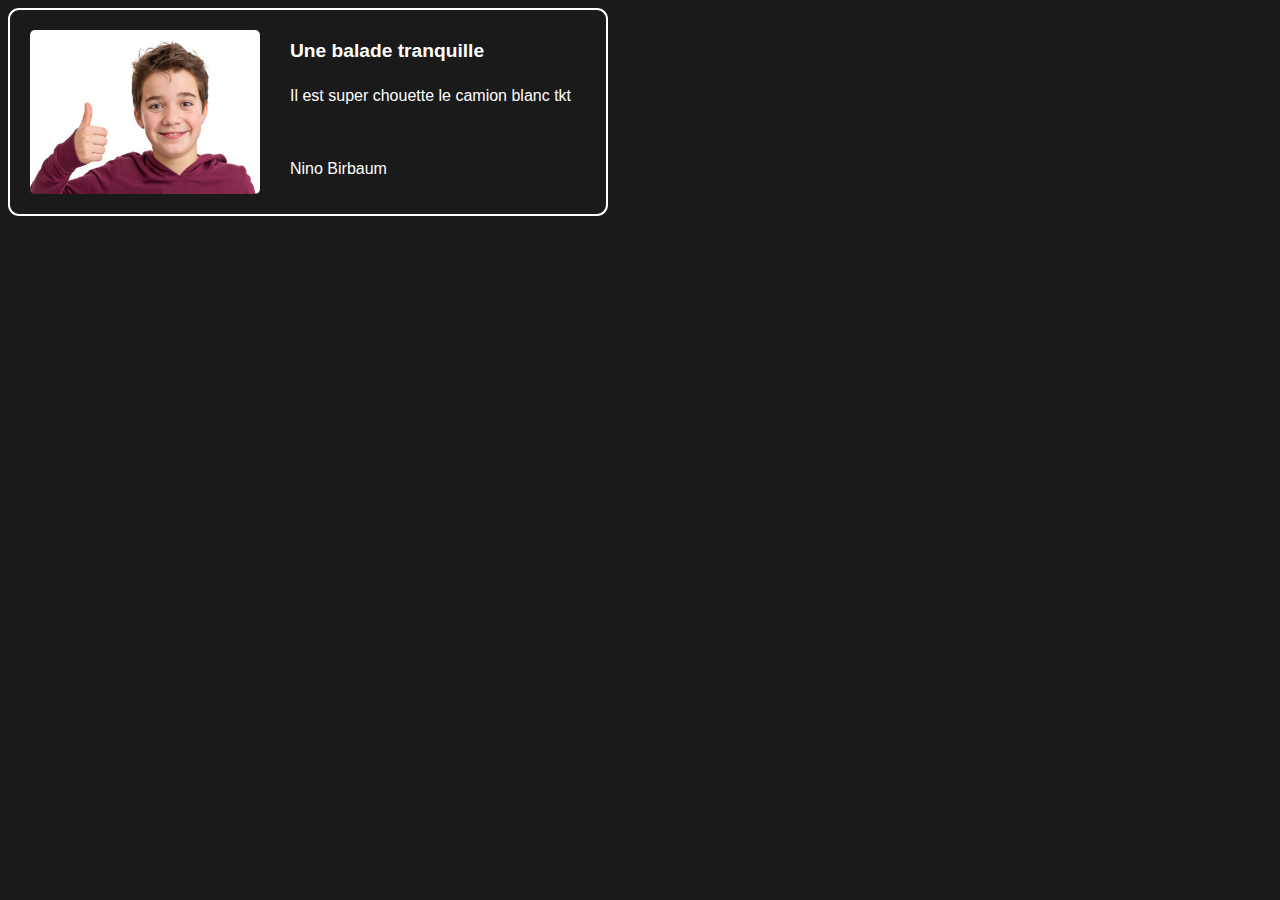
<file: index.html>
<!DOCTYPE html>
<html lang="fr">
  <head>
    <meta charset="UTF-8" />
    <meta name="viewport" content="width=device-width, initial-scale=1.0" />
    <title>Le livre dont vous êtes le héros</title>
    <link rel="stylesheet" href="styles.css" />
  </head>
  <body>
    <!-- 🦊 Consigne 2: Remplacer le contenu du lien par votre teaser.  -->
    <header>
      <img src="camion blanc/image/garcon_content.jpg" alt="rue awww" />
      <div>
        <a href="camion blanc/index.html">Une balade tranquille</a>
        <p class="un">Il est super chouette le camion blanc tkt</p>
        <p class="deux">Nino Birbaum</p>
      </div>
    </header>
  </body>
</html>
</file>
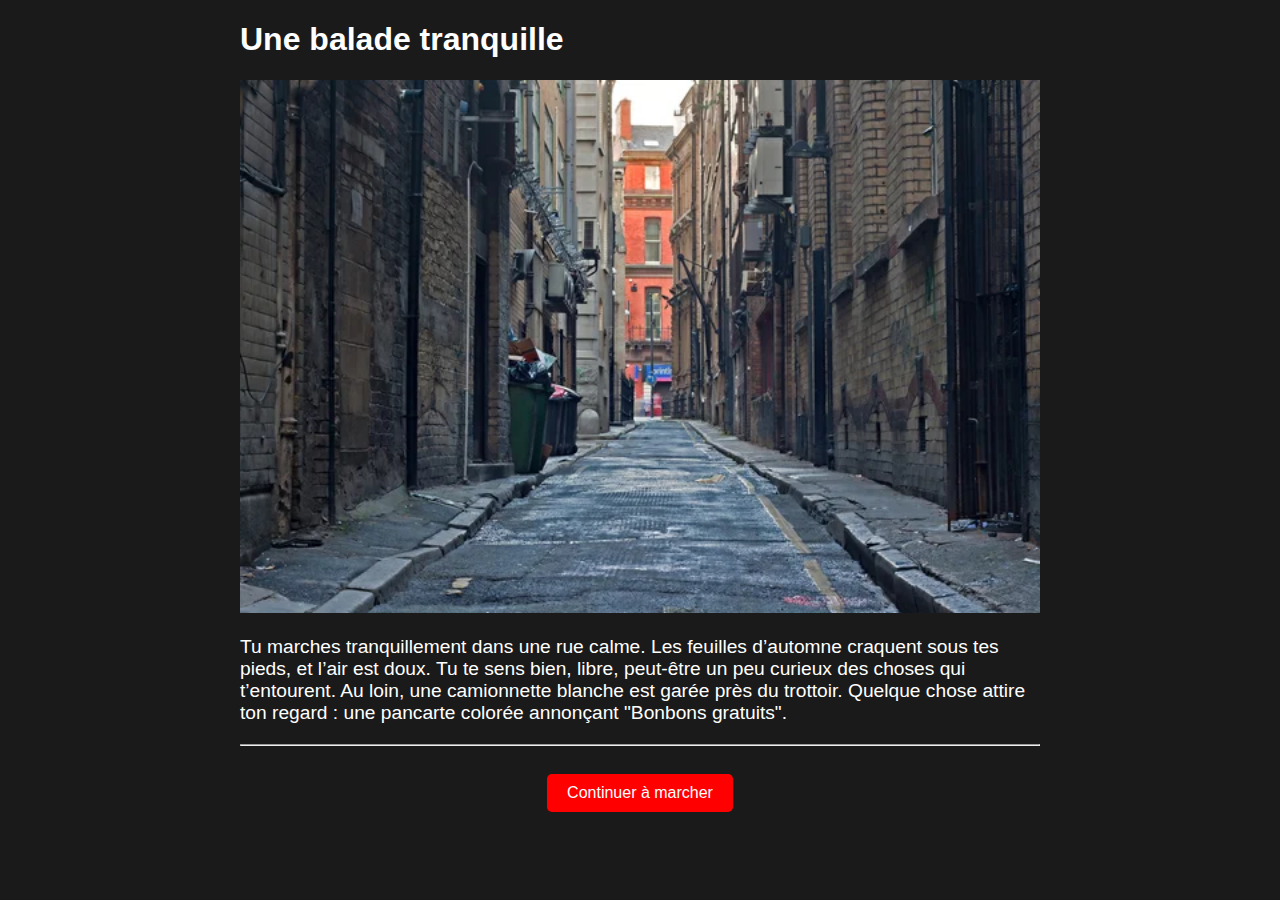
<file: camion blanc/index.html>
<!DOCTYPE html>
<html lang="en">
  <head>
    <meta charset="UTF-8" />
    <meta name="viewport" content="width=device-width, initial-scale=1.0" />
    <title>Une balade tranquille</title>
    <link rel="stylesheet" href="styles.css" />
  </head>
  <body>
    <div>
      <h1>Une balade tranquille</h1>
      <img src="image/ruelle.jpg" alt="image ruelle" />
      <p>
        Tu marches tranquillement dans une rue calme. Les feuilles d’automne
        craquent sous tes pieds, et l’air est doux. Tu te sens bien, libre,
        peut-être un peu curieux des choses qui t’entourent. Au loin, une
        camionnette blanche est garée près du trottoir. Quelque chose attire ton
        regard : une pancarte colorée annonçant "Bonbons gratuits".
      </p>
      <hr />
      <div class="boutons">
        <a href="1/index.html" class="bouton">Continuer à marcher</a>
      </div>
    </div>
  </body>
</html>
</file>
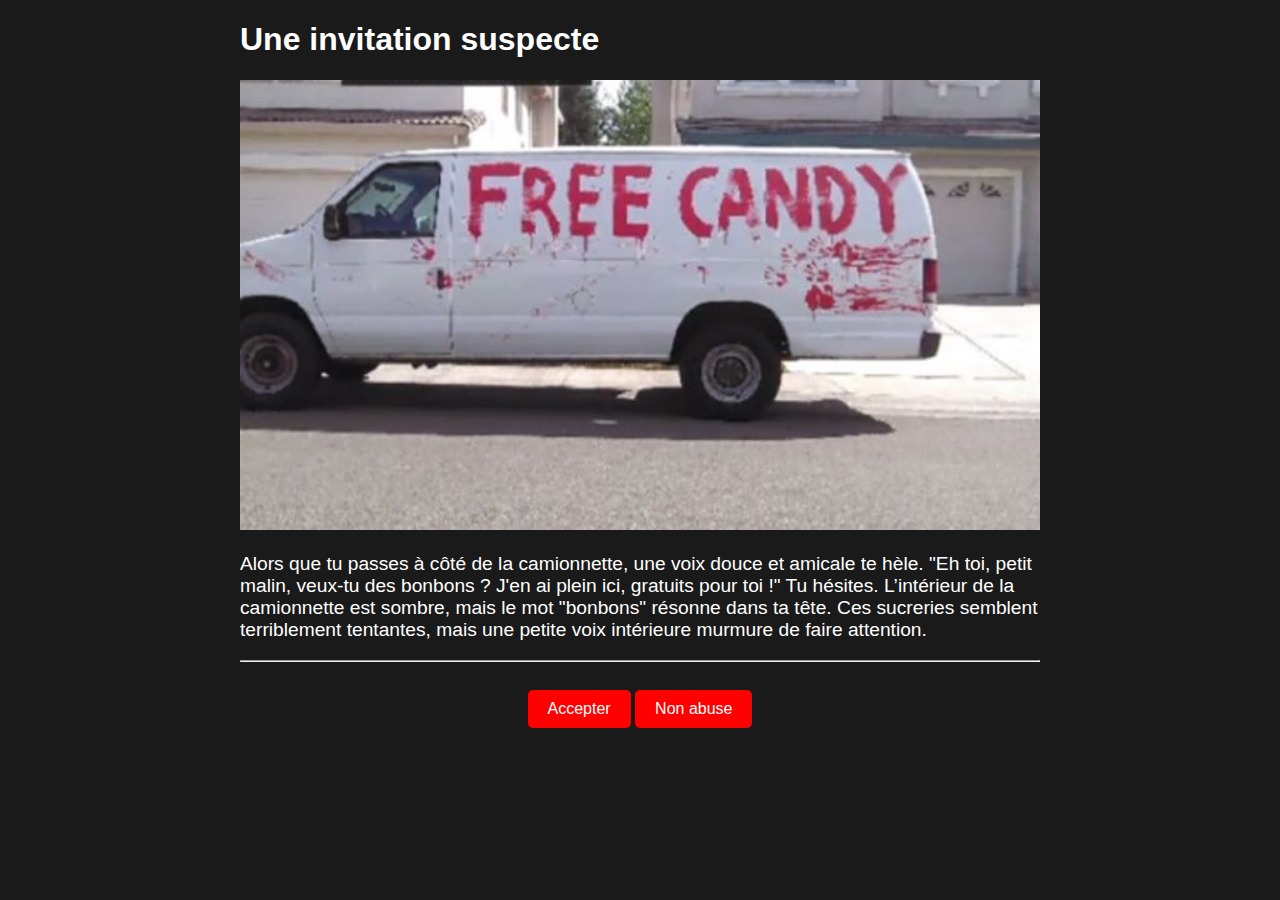
<file: camion blanc/1/index.html>
<!DOCTYPE html>
<html lang="en">
  <head>
    <meta charset="UTF-8" />
    <meta name="viewport" content="width=device-width, initial-scale=1.0" />
    <title>Une invitation suspecte</title>
    <link rel="stylesheet" href="/camion blanc/styles.css" />
  </head>
  <body>
    <div>
      <h1>Une invitation suspecte</h1>
      <img
        src="/camion blanc/image/free bonbons.jpg"
        alt="camionnette super chouette"
      />
      <p>
        Alors que tu passes à côté de la camionnette, une voix douce et amicale
        te hèle. "Eh toi, petit malin, veux-tu des bonbons ? J'en ai plein ici,
        gratuits pour toi !" Tu hésites. L’intérieur de la camionnette est
        sombre, mais le mot "bonbons" résonne dans ta tête. Ces sucreries
        semblent terriblement tentantes, mais une petite voix intérieure murmure
        de faire attention.
      </p>
      <hr />
      <div class="boutons">
        <a href="/camion blanc/oui/index.html" class="bouton">Accepter</a>
        <a href="/camion blanc/non/index.html" class="bouton">Non abuse</a>
      </div>
    </div>
  </body>
</html>
</file>
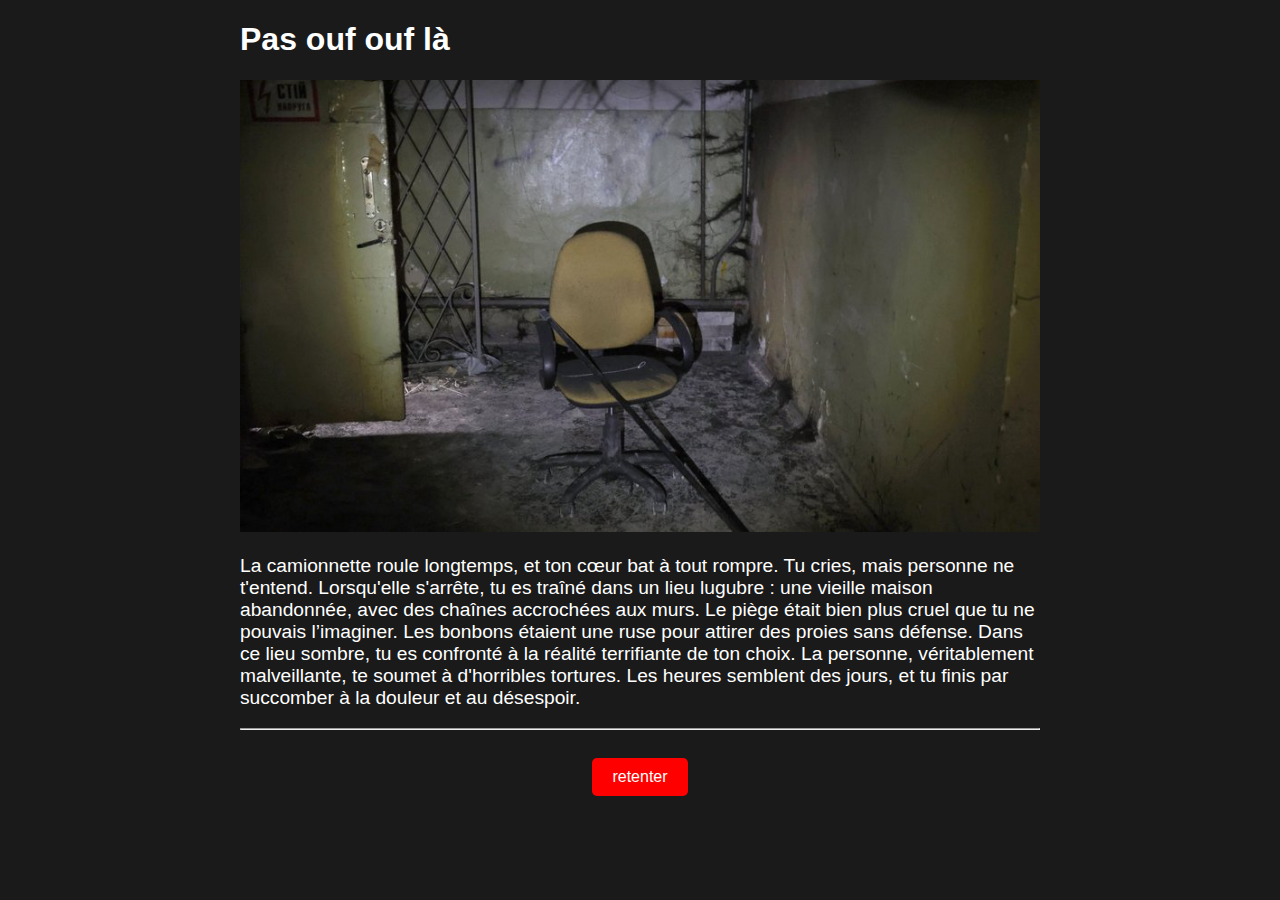
<file: camion blanc/camion/index.html>
<!DOCTYPE html>
<html lang="en">
  <head>
    <meta charset="UTF-8" />
    <meta name="viewport" content="width=device-width, initial-scale=1.0" />
    <title>AWw</title>
    <link rel="stylesheet" href="/camion blanc/styles.css" />
  </head>
  <body>
    <div>
      <h1>Pas ouf ouf là</h1>
      <img
        src="/camion blanc/image/torture.jpg"
        alt="tu vas mourir sur une chaise hihi"
      />
      <p>
        La camionnette roule longtemps, et ton cœur bat à tout rompre. Tu cries,
        mais personne ne t'entend. Lorsqu'elle s'arrête, tu es traîné dans un
        lieu lugubre : une vieille maison abandonnée, avec des chaînes
        accrochées aux murs. Le piège était bien plus cruel que tu ne pouvais
        l’imaginer. Les bonbons étaient une ruse pour attirer des proies sans
        défense. Dans ce lieu sombre, tu es confronté à la réalité terrifiante
        de ton choix. La personne, véritablement malveillante, te soumet à
        d'horribles tortures. Les heures semblent des jours, et tu finis par
        succomber à la douleur et au désespoir.
      </p>
      <hr />
      <div class="boutons">
        <a href="/camion blanc/index.html" class="bouton">retenter</a>
      </div>
    </div>
  </body>
</html>
</file>
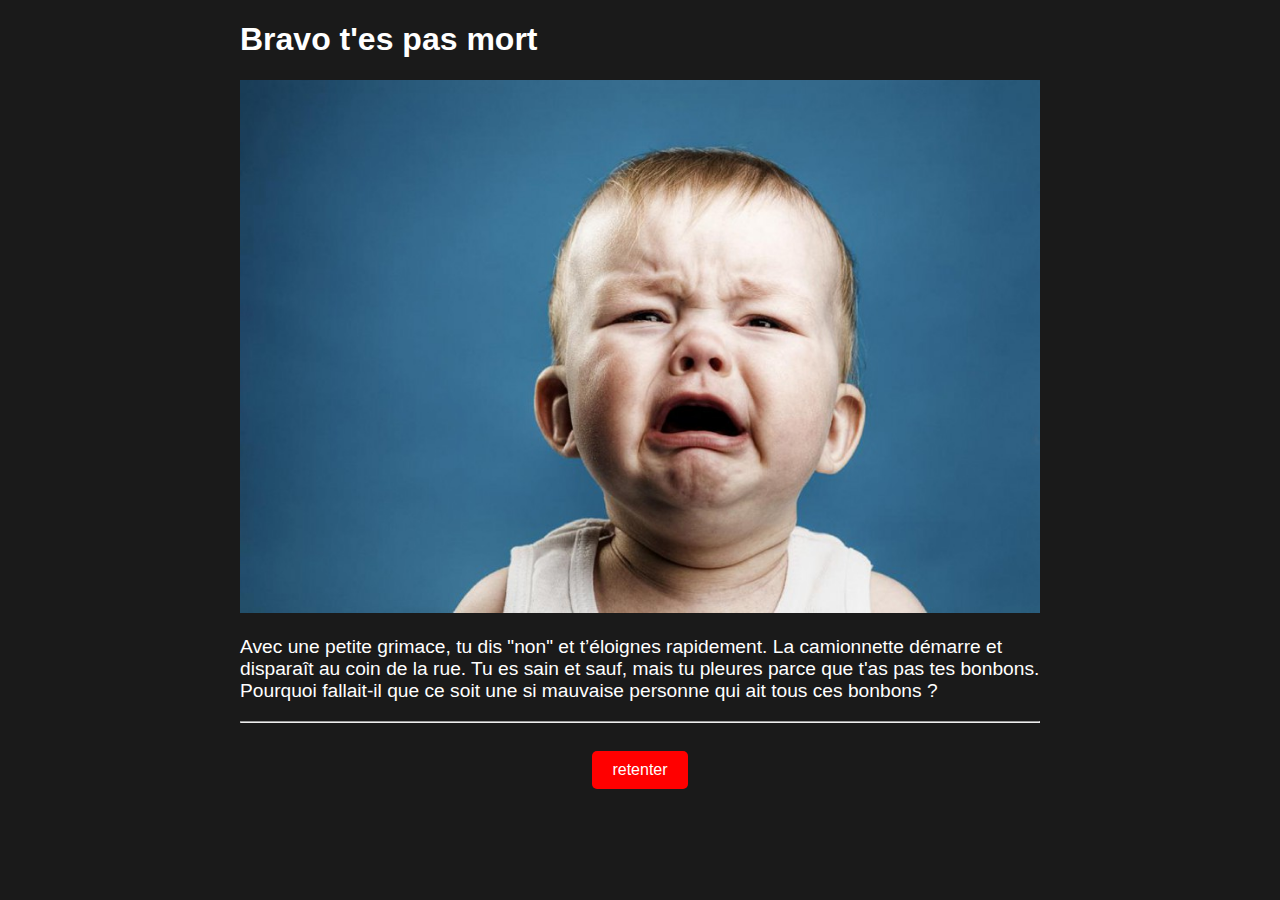
<file: camion blanc/non/index.html>
<!DOCTYPE html>
<html lang="en">
  <head>
    <meta charset="UTF-8" />
    <meta name="viewport" content="width=device-width, initial-scale=1.0" />
    <title>T'as pas de bonbons la honte</title>
    <link rel="stylesheet" href="/camion blanc/styles.css" />
  </head>
  <body>
    <div>
      <h1>Bravo t'es pas mort</h1>
      <img
        src="/camion blanc/image/enfant qui pleure.jpg"
        alt="tu pleures frro"
      />
      <p>
        Avec une petite grimace, tu dis "non" et t’éloignes rapidement. La
        camionnette démarre et disparaît au coin de la rue. Tu es sain et sauf,
        mais tu pleures parce que t'as pas tes bonbons. Pourquoi fallait-il que
        ce soit une si mauvaise personne qui ait tous ces bonbons ?
      </p>
      <hr />
      <div class="boutons">
        <a href="/camion blanc/index.html" class="bouton">retenter</a>
      </div>
    </div>
  </body>
</html>
</file>
<file: styles.css>
body {
  background-color: #1a1a1a;
  color: white;
  max-width: 600px;
  font-family: Arial, Helvetica, sans-serif;
}
header {
  display: flex;
  max-width: 600px;
  gap: 30px;
  border: solid 2px white;
  border-radius: 11px;

  padding: 20px;
}
header:hover {
  background-color: #2d2d2d;
}
a {
  color: white;
  text-decoration: none;
  font-size: larger;
  font-weight: bolder;
}
a:hover {
  color: red;
}
img {
  width: 230px;
  border-radius: 5px;
}
div {
  margin-top: 10px;
  display: flex;
  flex-direction: column;
  justify-content: center;
  gap: 25px;
}

.un {
  margin: 0px;
}
.deux {
  margin-top: 30px;
}
/* 🦊 Compléter les styles de votre teaser  */
</file>
<file: camion blanc/styles.css>
div {
  max-width: 800px;
  margin-left: auto;
  margin-right: auto;
  font-family: Arial, Helvetica, sans-serif;
}
img {
  width: 100%;
}
p {
  font-size: larger;
  color: white;
}
h1 {
  color: white;
}
body {
  background-color: #1a1a1a;
}
.bouton {
  margin-top: 20px;
  display: inline-block;
  background-color: red;
  color: white;
  text-decoration: none;
  padding: 10px 20px;
  font-size: 16px;
  text-align: center;
  border-radius: 5px;
}
.boutons {
  text-align: center;
}
.bouton:hover {
  background-color: rgb(126, 0, 0);
}
</file>
